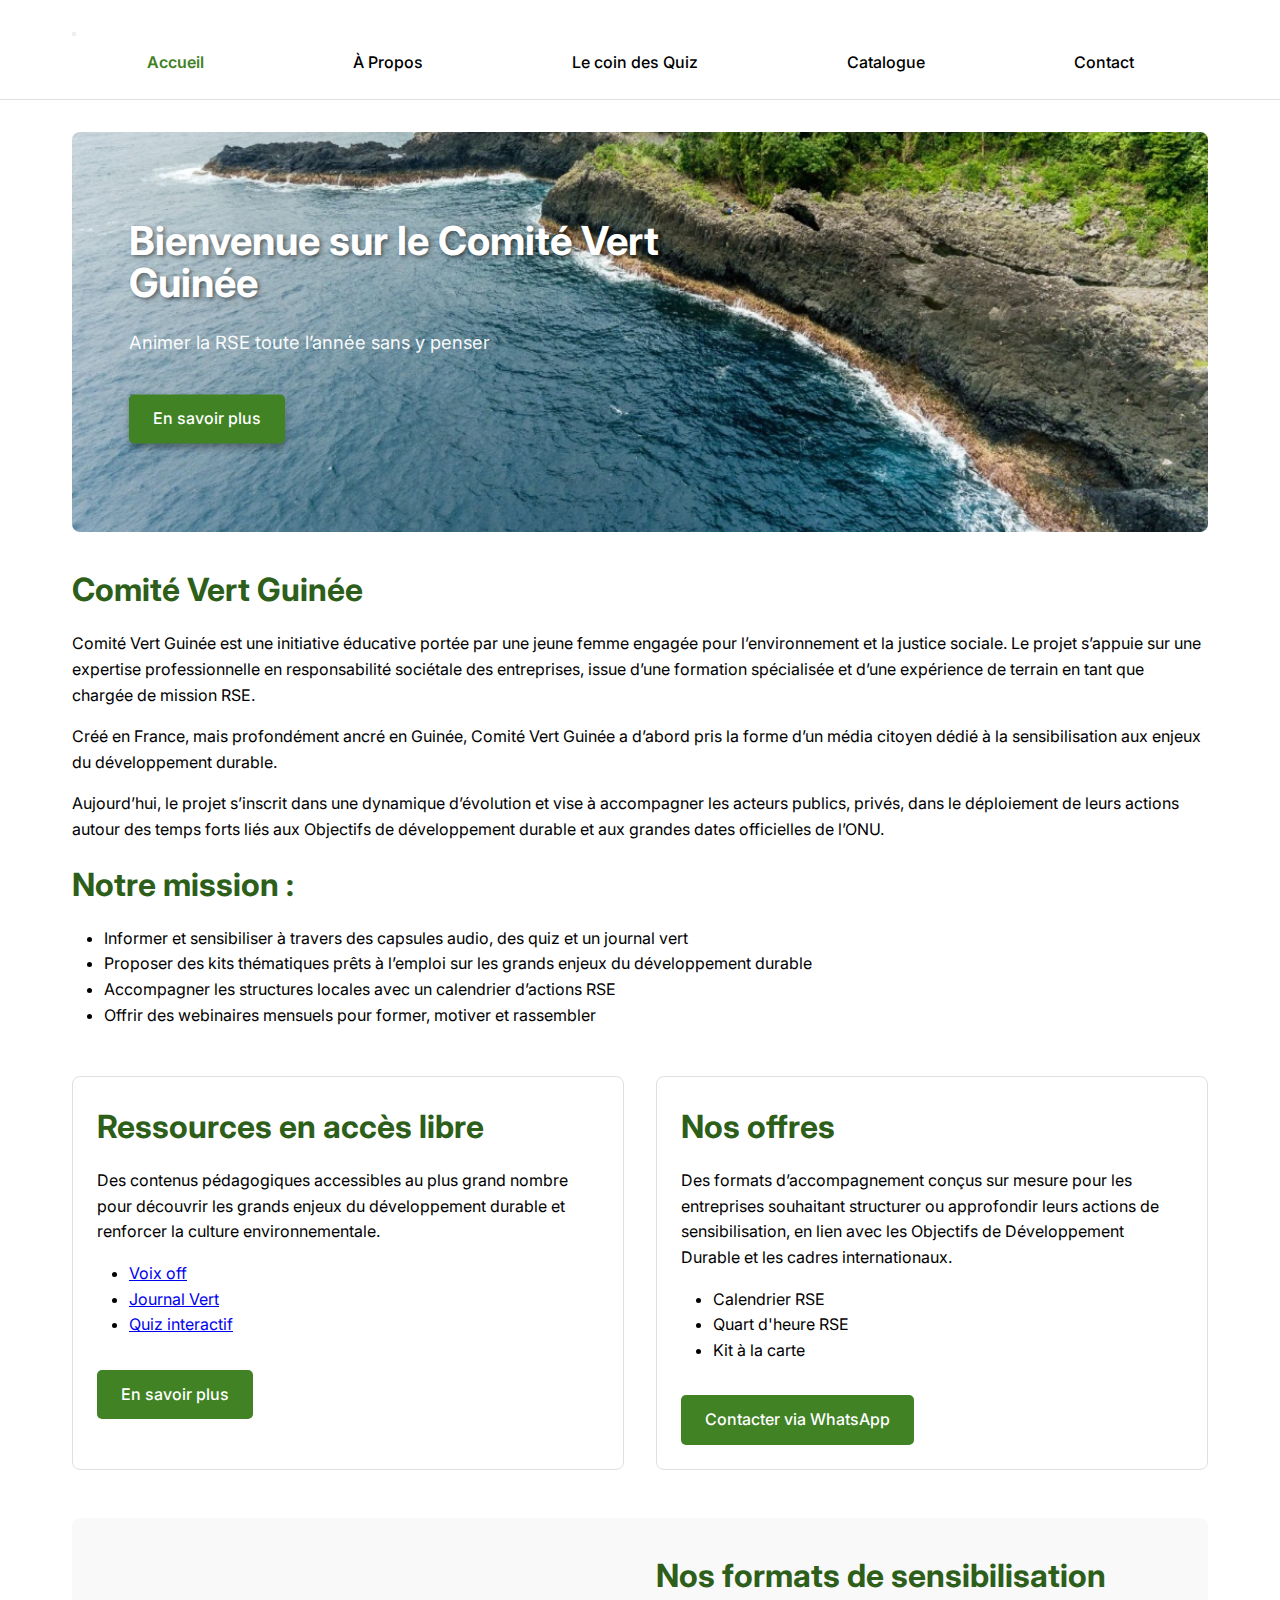
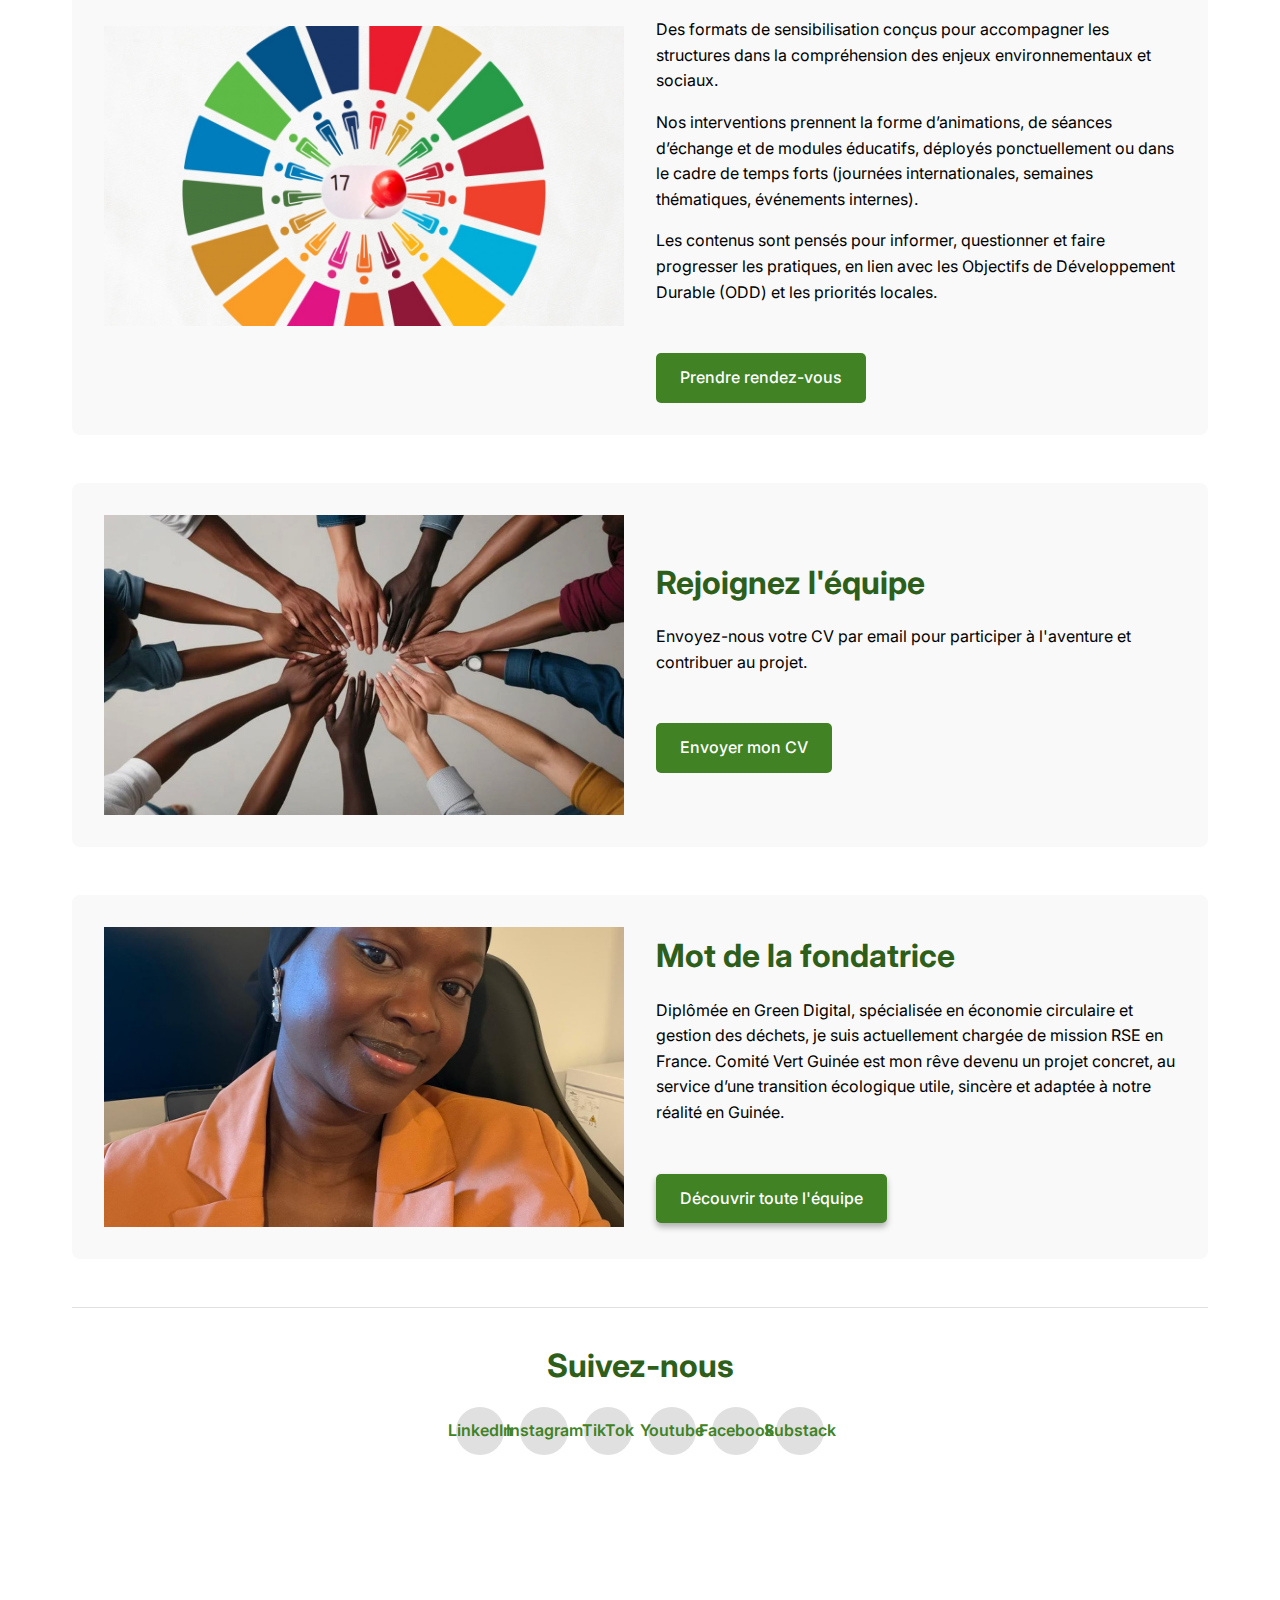
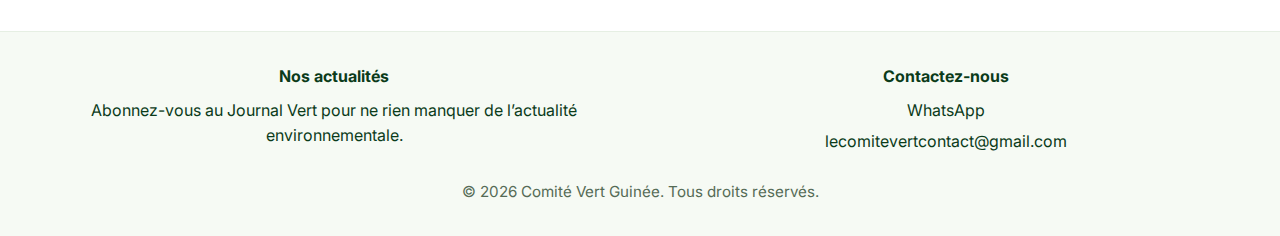
<file: index.html>
<!DOCTYPE html>
<html lang="fr">
<head>
    <meta charset="UTF-8">
    <meta name="viewport" content="width=device-width, initial-scale=1.0">
    <title>Comité Vert Guinée - Accueil</title>
    <link rel="stylesheet" href="css/styles.css">
</head>
<!-- Google tag (gtag.js) -->
<script async src="https://www.googletagmanager.com/gtag/js?id=G-048ZX35MVZ"></script>
<script>
  window.dataLayer = window.dataLayer || [];
  function gtag(){dataLayer.push(arguments);}
  gtag('js', new Date());

  gtag('config', 'G-048ZX35MVZ');
</script>
<body>
    <header>
        <nav>
            <button class="hamburger" id="hamburger">
                <span></span>
                <span></span>
                <span></span>
            </button>
            <ul id="nav-menu">
                <li><a href="index.html" class="active">Accueil</a></li>
                <li><a href="mission.html">À Propos</a></li>
                <li><a href="quiz.html">Le coin des Quiz</a></li>
                <li><a href="agir.html">Catalogue</a></li>
                <li><a href="contact.html">Contact</a></li>
            </ul>
        </nav>
    </header>

    <main>
        <!-- Hero Banner -->
        <div class="hero-banner">
            <img src="images/plagep.jpeg" alt="Hero Banner">
            <div class="hero-content">
                <h1 class="hero-title">Bienvenue sur le Comité Vert Guinée</h1>
                <p class="hero-subtitle">Animer la RSE toute l’année sans y penser</p>
                <a href="mission.html" class="btn hero-btn">En savoir plus</a>
            </div>
        </div>

        <!-- Introduction Section -->
        <section id="intro">
            <h2>Comité Vert Guinée</h2>
            <p>Comité Vert Guinée est une initiative éducative portée par une jeune femme engagée pour l’environnement et la justice sociale. Le projet s’appuie sur une expertise professionnelle en responsabilité sociétale des entreprises, issue d’une formation spécialisée et d’une expérience de terrain en tant que chargée de mission RSE.</p>
            <p>Créé en France, mais profondément ancré en Guinée, Comité Vert Guinée a d’abord pris la forme d’un média citoyen dédié à la sensibilisation aux enjeux du développement durable. </p>
            <p>Aujourd’hui, le projet s’inscrit dans une dynamique d’évolution et vise à accompagner les acteurs publics, privés, dans le déploiement de leurs actions autour des temps forts liés aux Objectifs de développement durable et aux grandes dates officielles de l’ONU.</p>
            <h2>Notre mission :</h2>
            <ul style="margin-left: 2rem; margin-bottom: 1rem;">
                <li>Informer et sensibiliser à travers des capsules audio, des quiz et un journal vert</li>
                <li>Proposer des kits thématiques prêts à l’emploi sur les grands enjeux du développement durable</li>
                <li>Accompagner les structures locales avec un calendrier d’actions RSE</li>
                <li>Offrir des webinaires mensuels pour former, motiver et rassembler</li>
            </ul>
        </section>

        <!-- Access Section -->
        <section>
            <div class="two-column">
                <div class="column">
                    <h2>Ressources en accès libre</h2>
                    <p>Des contenus pédagogiques accessibles au plus grand nombre pour découvrir les grands enjeux du développement durable et renforcer la culture environnementale. </p>
                 <ul style="margin-left: 2rem; margin-bottom: 1rem;">
                <li><a href="https://www.youtube.com/@comitevertguinee" target="_blank" rel="noopener">Voix off</a></li>
                <li><a href="https://substack.com/@comitvertguinee" target="_blank" rel="noopener">Journal Vert</a></li>
                <li><a href="https://linktr.ee/lecomitevertcontact" target="_blank" rel="noopener">Quiz interactif</a></li>
            </ul>

                    <a href="https://wa.me/224629562040" class="btn">En savoir plus</a>
                </div>
                <div class="column">
                    <h2>Nos offres</h2>
                    <p>Des formats d’accompagnement conçus sur mesure pour les entreprises souhaitant structurer ou approfondir leurs actions de sensibilisation, en lien avec les Objectifs de Développement Durable et les cadres internationaux.</p>
                   <ul style="margin-left: 2rem; margin-bottom: 1rem;">
                <li>Calendrier RSE</li>
                <li>Quart d'heure RSE</li>
                <li>Kit à la carte</li>
            </ul>
                    
                    <a href="https://wa.me/224629562040" class="btn" target="_blank">Contacter via WhatsApp</a>
                </div>
            </div>
        </section>

        <!-- Guide Block -->
        <section>
            <div class="guide-block">
                <div class="guide-image">
                    <img src="images/catpageprin.jpeg" alt="Guide">
                </div>
                <div class="guide-content">
                    <h2>Nos formats de sensibilisation</h2>
                    <p>Des formats de sensibilisation conçus pour accompagner les structures dans la compréhension des enjeux environnementaux et sociaux.</p>
                    <p>Nos interventions prennent la forme d’animations, de séances d’échange et de modules éducatifs, déployés ponctuellement ou dans le cadre de temps forts (journées internationales, semaines thématiques, événements internes).</p>
                    <p>Les contenus sont pensés pour informer, questionner et faire progresser les pratiques, en lien avec les Objectifs de Développement Durable (ODD) et les priorités locales.</p>
                    <div class="guide-buttons">
                        <a href="https://wa.me/224629562040" class="btn" target="_blank">Prendre rendez-vous</a>
                    </div>
                </div>
            </div>
        </section>

        <!-- Join Team Section -->
        <section>
            <div class="guide-block">
                <div class="guide-image">
                    <img src="images/CV.jpeg" alt="Rejoindre l'équipe">
                </div>
                <div class="guide-content">
                    <h2>Rejoignez l'équipe</h2>
                    <p>Envoyez-nous votre CV par email pour participer à l'aventure et contribuer au projet.</p>
                    <div class="guide-buttons">
                        <a href="mailto:lecomitevertcontact@gmail.com?subject=Candidature%20Comite%20Vert" class="btn">Envoyer mon CV</a>
                    </div>
                </div>
            </div>
        </section>
<section>
            <div class="guide-block">
                <div class="guide-image">
                    <img src="images/ladydef.jpeg" alt="Fondatrice">
                </div>
                <div class="guide-content">
                    <h2>Mot de la fondatrice</h2>
                    <p>Diplômée en Green Digital, spécialisée en économie circulaire et gestion des déchets, je suis actuellement chargée de mission RSE en France. Comité Vert Guinée est mon rêve devenu un projet concret, au service d’une transition écologique utile, sincère et adaptée à notre réalité en Guinée.</p>
                    <div class="guide-buttons">
                        <a href="mission.html" class="btn hero-btn">Découvrir toute l'équipe</a>
                    </div>
                </div>
            </div>
        </section>
        <!-- Social & Address Block -->
        <section class="social-block">
            <h2>Suivez-nous</h2>
            <div class="social-icons">
                <a href="https://www.linkedin.com/company/comité-vert-guinée/people/" class="social-icon" target="_blank" rel="noopener">LinkedIn</a>
                <a href="https://www.instagram.com/comitevertgn" class="social-icon" target="_blank" rel="noopener">Instagram</a>
                <a href="https://www.tiktok.com/@comitevertguinee" class="social-icon" target="_blank" rel="noopener">TikTok</a>
                <a href="https://www.youtube.com/@comitevertguinee" class="social-icon" target="_blank" rel="noopener">Youtube</a>
                <a href="https://www.facebook.com/people/Comité-Vert-Guinée/61572685080337/" class="social-icon" target="_blank" rel="noopener">Facebook</a>
                <a href="https://substack.com/@comitvertguinee" class="social-icon" target="_blank" rel="noopener">Substack</a>
            </div>
        </section>
    </main>

    <footer class="site-footer">
        <div class="footer-grid">
            <div class="footer-section footer-contact">
                <h4>Nos actualités</h4>
                <a href="https://substack.com/@comitvertguinee" target="_blank" rel="noopener">Abonnez-vous au Journal Vert pour ne rien manquer de l’actualité environnementale.</a>
            </div>
            <div class="footer-section footer-contact">
                <h4>Contactez-nous</h4>
                <a href="https://wa.me/224629562040" target="_blank" rel="noopener">WhatsApp</a>
                <a href="mailto:lecomitevertcontact@gmail.com">lecomitevertcontact@gmail.com</a>
            </div>
        </div>
        <div class="footer-bottom">&copy; 2026 Comité Vert Guinée. Tous droits réservés.</div>
    </footer>

    <script>
        const hamburger = document.getElementById('hamburger');
        const navMenu = document.getElementById('nav-menu');

        hamburger.addEventListener('click', function() {
            navMenu.classList.toggle('active');
        });

        // Close menu when a link is clicked
        navMenu.querySelectorAll('a').forEach(link => {
            link.addEventListener('click', function() {
                navMenu.classList.remove('active');
            });
        });
    </script>
</body>
</html>
</file>
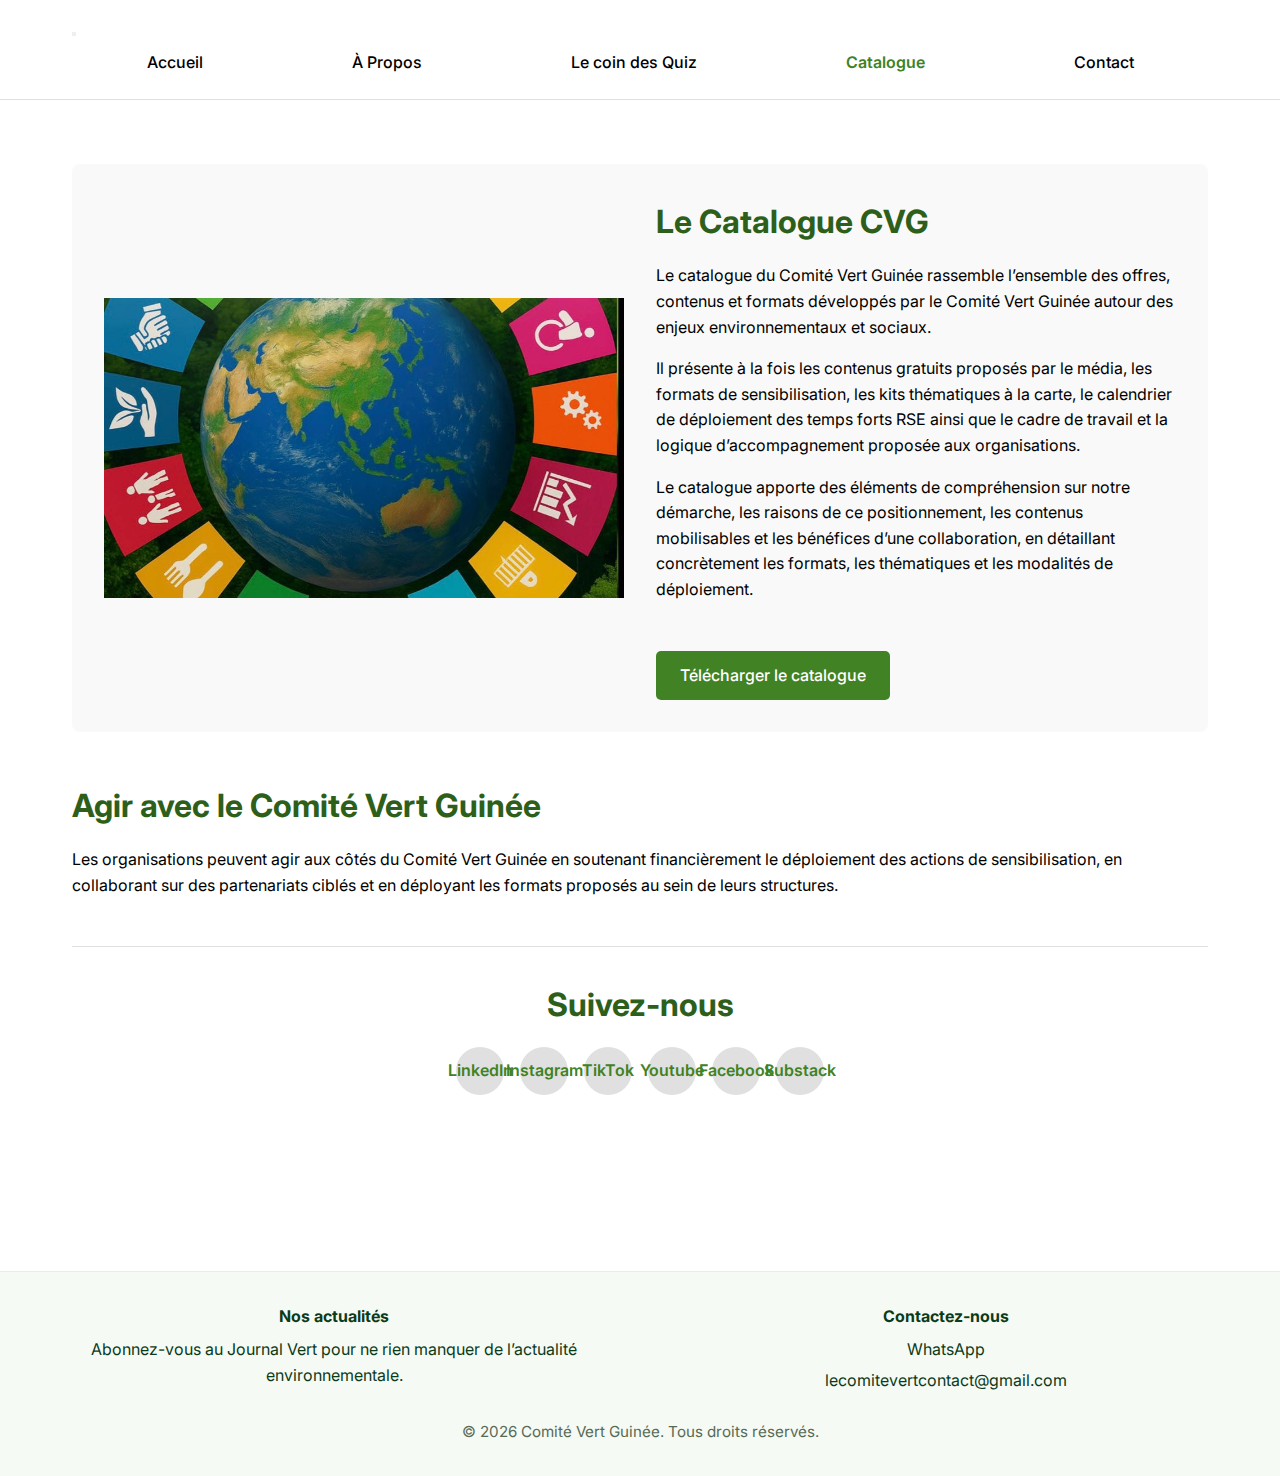
<file: agir.html>
<!DOCTYPE html>
<html lang="fr">
<head>
    <meta charset="UTF-8">
    <meta name="viewport" content="width=device-width, initial-scale=1.0">
    <title>Agir avec nous</title>
    <link rel="stylesheet" href="css/styles.css">
</head>
<!-- Google tag (gtag.js) -->
<script async src="https://www.googletagmanager.com/gtag/js?id=G-048ZX35MVZ"></script>
<script>
  window.dataLayer = window.dataLayer || [];
  function gtag(){dataLayer.push(arguments);}
  gtag('js', new Date());

  gtag('config', 'G-048ZX35MVZ');
</script>
<body>
    <header>
        <nav>
            <button class="hamburger" id="hamburger">
                <span></span>
                <span></span>
                <span></span>
            </button>
            <ul id="nav-menu">
                <li><a href="index.html">Accueil</a></li>
                <li><a href="mission.html">À Propos</a></li>
                <li><a href="quiz.html">Le coin des Quiz</a></li>
                <li><a href="agir.html" class="active">Catalogue</a></li>
                <li><a href="contact.html">Contact</a></li>
            </ul>
        </nav>
    </header>

    <main>
        <!-- Action Section -->
        <section>
            <div class="guide-block">
                <div class="guide-image">
                    <img src="images/cat.jpeg" alt="Agir avec nous">
                </div>
                <div class="guide-content">
                    <h2>Le Catalogue CVG</h2>
                    <p>Le catalogue du Comité Vert Guinée rassemble l’ensemble des offres, contenus et formats développés par le Comité Vert Guinée autour des enjeux environnementaux et sociaux.</p>
                    <p>Il présente à la fois les contenus gratuits proposés par le média, les formats de sensibilisation, les kits thématiques à la carte, le calendrier de déploiement des temps forts RSE ainsi que le cadre de travail et la logique d’accompagnement proposée aux organisations.</p>
                    <p>Le catalogue apporte des éléments de compréhension sur notre démarche, les raisons de ce positionnement, les contenus mobilisables et les bénéfices d’une collaboration, en détaillant concrètement les formats, les thématiques et les modalités de déploiement.</p>
                    <div class="guide-buttons">
                        <a href="https://wa.me/224629562040" class="btn" target="_blank">Télécharger le catalogue</a>
                    </div>
                </div>
            </div>
        </section>
<section>
            <h2>Agir avec le Comité Vert Guinée</h2>
            <p>Les organisations peuvent agir aux côtés du Comité Vert Guinée en soutenant financièrement le déploiement des actions de sensibilisation, en collaborant sur des partenariats ciblés et en déployant les formats proposés au sein de leurs structures.</p>
        </section>
        <!-- Social & Address Block -->
        <section class="social-block">
             <h2>Suivez-nous</h2>
            <div class="social-icons">
                <a href="https://www.linkedin.com/company/comité-vert-guinée/people/" class="social-icon" target="_blank" rel="noopener">LinkedIn</a>
                <a href="https://www.instagram.com/comitevertgn" class="social-icon" target="_blank" rel="noopener">Instagram</a>
                <a href="https://www.tiktok.com/@comitevertguinee" class="social-icon" target="_blank" rel="noopener">TikTok</a>
                <a href="https://www.youtube.com/@comitevertguinee" class="social-icon" target="_blank" rel="noopener">Youtube</a>
                <a href="https://www.facebook.com/people/Comité-Vert-Guinée/61572685080337/" class="social-icon" target="_blank" rel="noopener">Facebook</a>
                <a href="https://substack.com/@comitvertguinee" class="social-icon" target="_blank" rel="noopener">Substack</a>
            </div>
        </section>
    </main>

    <footer class="site-footer">
        <div class="footer-grid">
            <div class="footer-section footer-contact">
                <h4>Nos actualités</h4>
                <a href="https://substack.com/@comitvertguinee" target="_blank" rel="noopener">Abonnez-vous au Journal Vert pour ne rien manquer de l’actualité environnementale.</a>
            </div>
            <div class="footer-section footer-contact">
                <h4>Contactez-nous</h4>
                <a href="https://wa.me/224629562040" target="_blank" rel="noopener">WhatsApp</a>
                <a href="mailto:lecomitevertcontact@gmail.com">lecomitevertcontact@gmail.com</a>
            </div>
        </div>
        <div class="footer-bottom">&copy; 2026 Comité Vert Guinée. Tous droits réservés.</div>
    </footer>

    <script>
        const hamburger = document.getElementById('hamburger');
        const navMenu = document.getElementById('nav-menu');

        hamburger.addEventListener('click', function() {
            navMenu.classList.toggle('active');
        });

        // Close menu when a link is clicked
        navMenu.querySelectorAll('a').forEach(link => {
            link.addEventListener('click', function() {
                navMenu.classList.remove('active');
            });
        });
    </script>
</body>
</html>
</file>
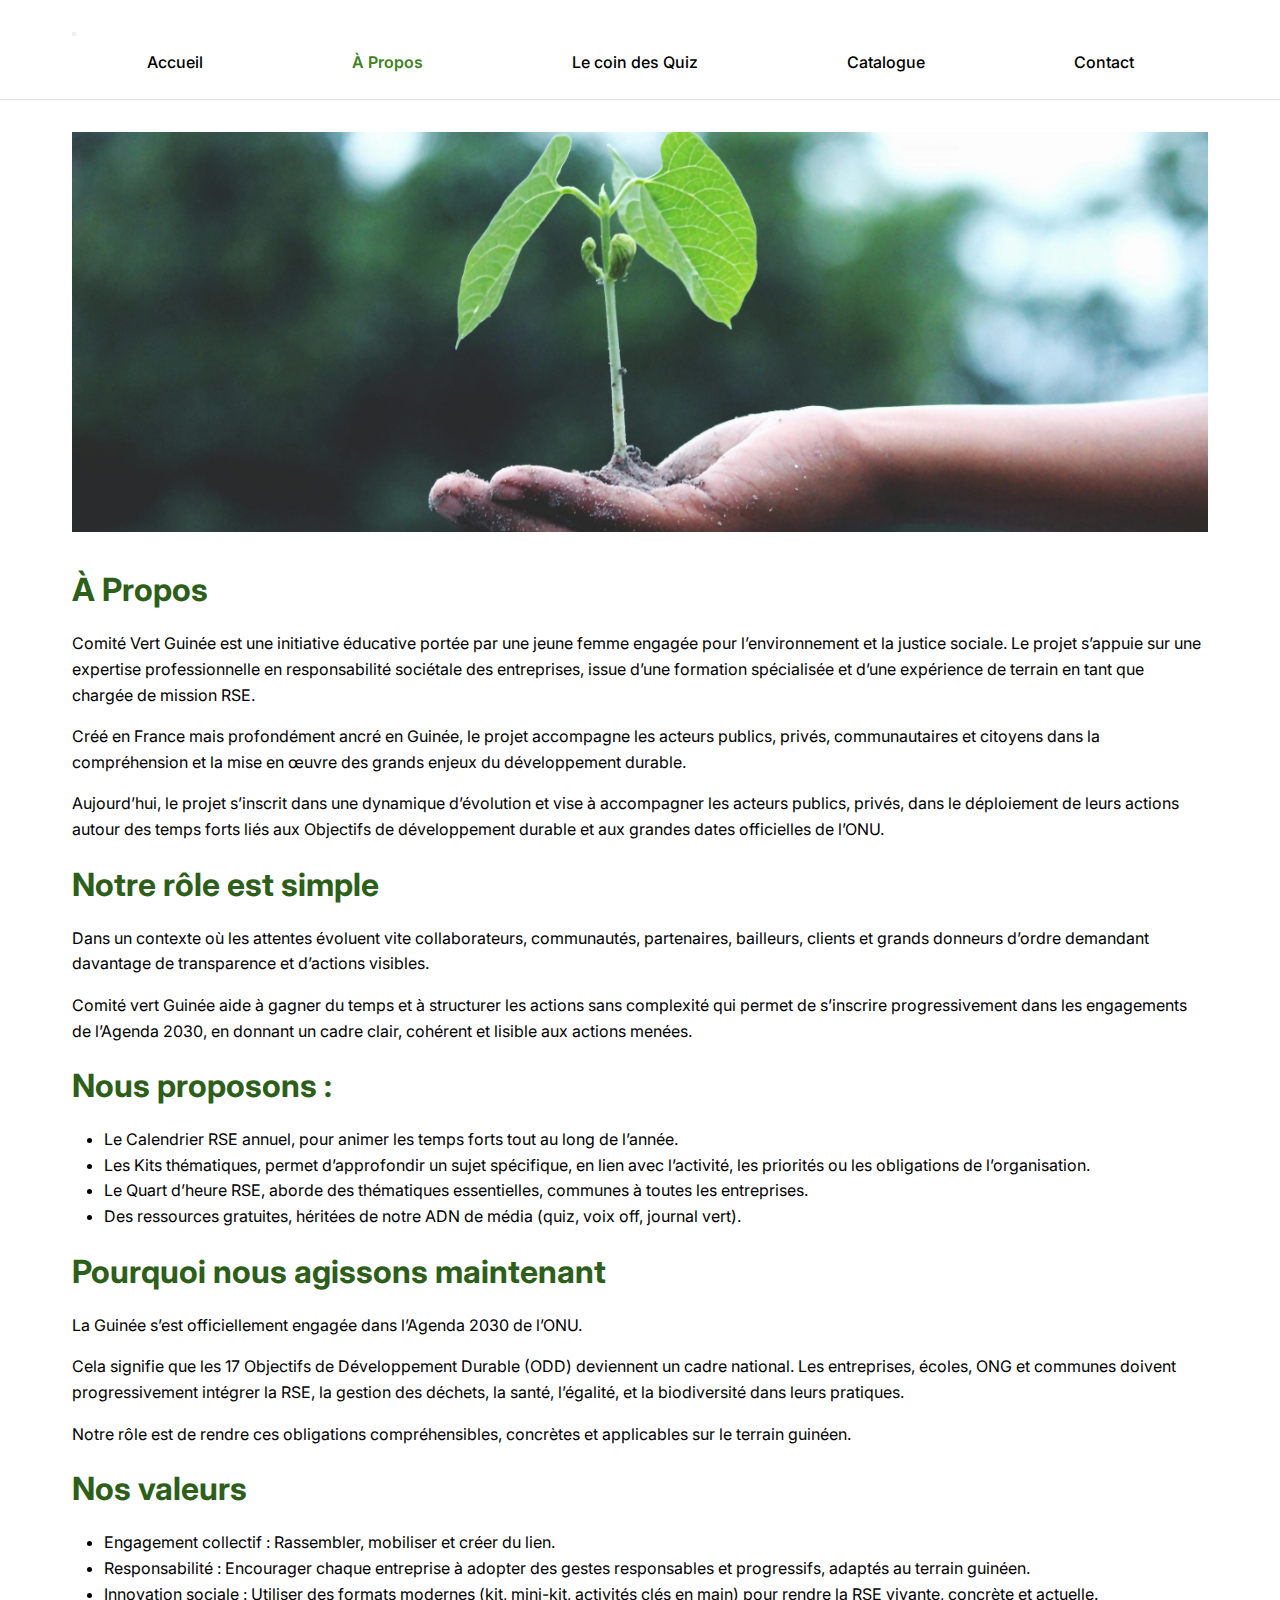
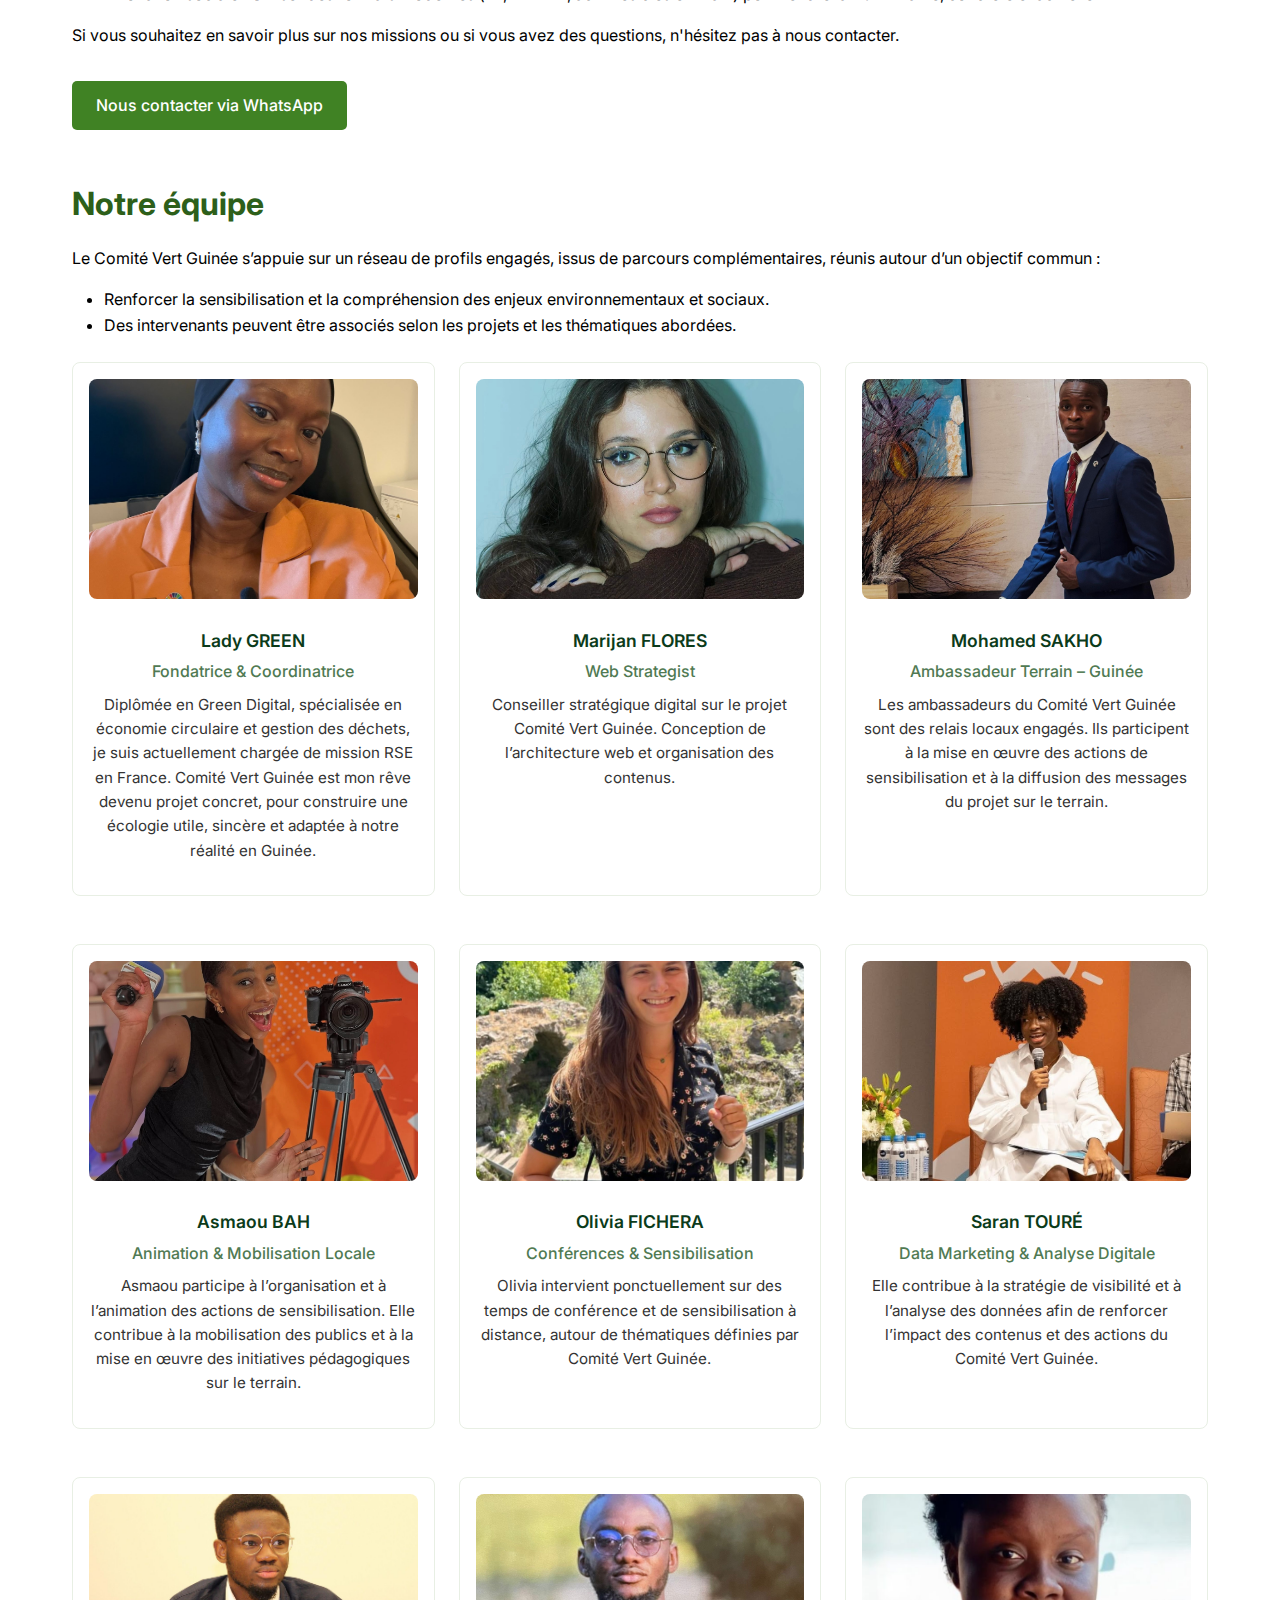
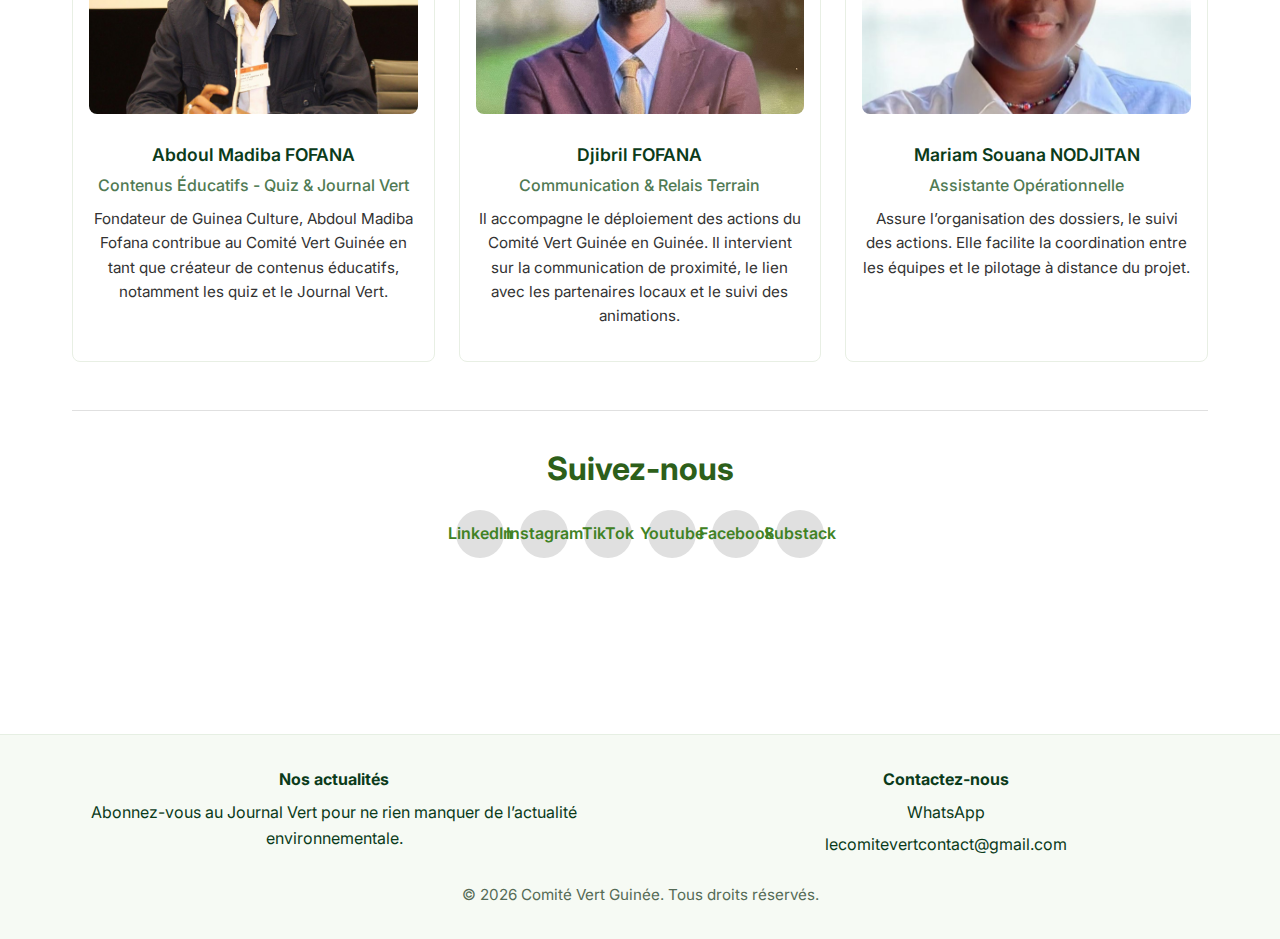
<file: mission.html>
<!DOCTYPE html>
<html lang="fr">
<head>
    <meta charset="UTF-8">
    <meta name="viewport" content="width=device-width, initial-scale=1.0">
    <title>Qui sommes nous ? - LADY Project</title>
    <link rel="stylesheet" href="css/styles.css">
</head>
<body>
    <header>
        <nav>
            <button class="hamburger" id="hamburger">
                <span></span>
                <span></span>
                <span></span>
            </button>
            <ul id="nav-menu">
                <li><a href="index.html">Accueil</a></li>
                <li><a href="mission.html" class="active">À Propos</a></li>
                <li><a href="quiz.html">Le coin des Quiz</a></li>
                <li><a href="agir.html">Catalogue</a></li>
                <li><a href="contact.html">Contact</a></li>
            </ul>
        </nav>
    </header>

    <main>
        <!-- Mission Image -->
        <div class="image-placeholder">
            <img src="images/handplant.jpg" alt="Nos missions">
        </div>

        <!-- Mission Content -->
        <section>
            <h2>À Propos</h2>
            <p>Comité Vert Guinée est une initiative éducative portée par une jeune femme engagée pour l’environnement et la justice sociale. Le projet s’appuie sur une expertise professionnelle en responsabilité sociétale des entreprises, issue d’une formation spécialisée et d’une expérience de terrain en tant que chargée de mission RSE.</p>
            <p>Créé en France mais profondément ancré en Guinée, le projet accompagne les acteurs publics, privés, communautaires et citoyens dans la compréhension et la mise en œuvre des grands enjeux du développement durable.</p>
            <p>Aujourd’hui, le projet s’inscrit dans une dynamique d’évolution et vise à accompagner les acteurs publics, privés, dans le déploiement de leurs actions autour des temps forts liés aux Objectifs de développement durable et aux grandes dates officielles de l’ONU.</p>

            <h2>Notre rôle est simple</h2>
                <p>Dans un contexte où les attentes évoluent vite collaborateurs, communautés, partenaires, bailleurs, clients et grands donneurs d’ordre demandant davantage de transparence et d’actions visibles. </p>
                <p>Comité vert Guinée aide  à gagner du temps et à structurer les actions sans complexité qui permet de s’inscrire progressivement dans les engagements de l’Agenda 2030, en donnant un cadre clair, cohérent et lisible aux actions menées. </p>

            <h2>Nous proposons :</h2>
            <ul style="margin-left: 2rem; margin-bottom: 1rem;">
                <li>Le Calendrier RSE annuel, pour animer les temps forts tout au long de l’année.</li>
                <li>Les Kits thématiques, permet d’approfondir un sujet spécifique, en lien avec l’activité, les priorités ou les obligations de l’organisation.</li>
                <li>Le Quart d’heure RSE, aborde des thématiques essentielles, communes à toutes les entreprises.</li>
                <li>Des ressources gratuites, héritées de notre ADN de média (quiz, voix off, journal vert).</li>
            </ul>

            <h2>Pourquoi nous agissons maintenant</h2>
            <p>La Guinée s’est officiellement engagée dans l’Agenda 2030 de l’ONU. </p>
            <p>Cela signifie que les 17 Objectifs de Développement Durable (ODD) deviennent un cadre national. Les entreprises, écoles, ONG et communes doivent progressivement intégrer la RSE, la gestion des déchets, la santé, l’égalité, et la biodiversité dans leurs pratiques.</p>
            <p>Notre rôle est de rendre ces obligations compréhensibles, concrètes et applicables sur le terrain guinéen.</p>

            <h2>Nos valeurs</h2>
            <ul style="margin-left: 2rem; margin-bottom: 1rem;">
                <li>Engagement collectif : Rassembler, mobiliser et créer du lien.</li>
                <li>Responsabilité : Encourager chaque entreprise à adopter des gestes responsables et progressifs, adaptés au terrain guinéen.</li>
                <li>Innovation sociale : Utiliser des formats modernes (kit, mini-kit, activités clés en main) pour rendre la RSE vivante, concrète et actuelle.</li>
            </ul>

            <p>Si vous souhaitez en savoir plus sur nos missions ou si vous avez des questions, n'hésitez pas à nous contacter.</p>
            <a href="https://wa.me/224629562040" class="btn" target="_blank">Nous contacter via WhatsApp</a>
        </section>

        <!-- Notre équipe -->
        <section id="notre-equipe">
            <h2>Notre équipe</h2>
            <p>Le Comité Vert Guinée s’appuie sur un réseau de profils engagés, issus de parcours complémentaires, réunis autour d’un objectif commun :</p>
            <ul style="margin-left: 2rem; margin-bottom: 1rem;">
            <li>Renforcer la sensibilisation et la compréhension des enjeux environnementaux et sociaux.</li>
            <li>Des intervenants peuvent être associés selon les projets et les thématiques abordées.</li>
            </ul>
            <div class="team-grid">
                <div class="team-member">
                    <img src="images/Ladyok.jpeg" alt="Photo membre 1">
                    <h3><a class="name-link" href="https://www.linkedin.com/in/lady-s-524591279/" target="_blank" rel="noopener">Lady GREEN</a></h3>
                    <p class="role">Fondatrice & Coordinatrice</p>
                    <p class="desc">Diplômée en Green Digital, spécialisée en économie circulaire et gestion des déchets, je suis actuellement chargée de mission RSE en France. Comité Vert Guinée est mon rêve devenu projet concret, pour construire une écologie utile, sincère et adaptée à notre réalité en Guinée.</p>
                </div>
                <div class="team-member">
                    <img src="images/marijan.jpeg" alt="Photo membre 2">
                    <h3><a class="name-link" href="https://www.linkedin.com/in/marijan-flores/" target="_blank" rel="noopener">Marijan FLORES</a></h3>
                    <p class="role">Web Strategist</p>
                    <p class="desc">Conseiller stratégique digital sur le projet Comité Vert Guinée. Conception de l’architecture web et organisation des contenus.</p>
                </div>
                <div class="team-member">
                    <img src="images/Mohamed.jpeg" alt="Photo membre 3">
                    <h3><a class="name-link" href="https://www.linkedin.com/in/mohamed-sakho-03774b345/" target="_blank" rel="noopener">Mohamed SAKHO</a></h3>
                    <p class="role">Ambassadeur Terrain – Guinée</p>
                    <p class="desc"> Les ambassadeurs du Comité Vert Guinée sont des relais locaux engagés. Ils participent à la mise en œuvre des actions de sensibilisation et à la diffusion des messages du projet sur le terrain.</p>
                </div>
            </div>
        </section>
<section id="notre-equipe">
            <div class="team-grid">
                <div class="team-member">
                    <img src="images/asmaou.jpeg" alt="Photo membre 1">
                    <h3><a class="name-link" href="https://www.linkedin.com/in/asmaou-bah-57b269261/" target="_blank" rel="noopener">Asmaou BAH</a></h3>
                    <p class="role">Animation & Mobilisation Locale</p>
                    <p class="desc">Asmaou participe à l’organisation et à l’animation des actions de sensibilisation. Elle contribue à la mobilisation des publics et à la mise en œuvre des initiatives pédagogiques sur le terrain.</p>
                </div>
                <div class="team-member">
                    <img src="images/olivia.jpeg" alt="Photo membre 2">
                    <h3><a class="name-link" href="https://www.linkedin.com/in/olivia-fichera-5aa493151/" target="_blank" rel="noopener">Olivia FICHERA</a></h3>
                    <p class="role">Conférences & Sensibilisation</p>
                    <p class="desc">Olivia intervient ponctuellement sur des temps de conférence et de sensibilisation à distance, autour de thématiques définies par Comité Vert Guinée.</p>
                </div>
                <div class="team-member">
                    <img src="images/saran.jpeg" alt="Photo membre 3">
                    <h3><a class="name-link" href="https://www.linkedin.com/in/saran-touré/" target="_blank" rel="noopener">Saran TOURÉ</a></h3>
                    <p class="role">Data Marketing & Analyse Digitale</p>
                    <p class="desc">Elle contribue à la stratégie de visibilité et à l’analyse des données afin de renforcer l’impact des contenus et des actions du Comité Vert Guinée.</p>
                </div>
            </div>
        </section>
        <section id="notre-equipe">
            <div class="team-grid">
                <div class="team-member">
                    <img src="images/madiba.png" alt="Photo membre 1">
                    <h3><a class="name-link" href="https://www.linkedin.com/in/abdoul-madiba-fofana/" target="_blank" rel="noopener">Abdoul Madiba FOFANA</a></h3>
                    <p class="role">Contenus Éducatifs - Quiz & Journal Vert</p>
                    <p class="desc">Fondateur de Guinea Culture, Abdoul Madiba Fofana contribue au Comité Vert Guinée en tant que créateur de contenus éducatifs, notamment les quiz et le Journal Vert.</p>
                </div>
                <div class="team-member">
                    <img src="images/DJIBRILOK.jpeg" alt="Photo membre 2">
                    <h3><a class="name-link" href="https://www.linkedin.com/in/djibril-fofana-19202b2b9/" target="_blank" rel="noopener">Djibril FOFANA</a></h3>
                    <p class="role">Communication & Relais Terrain</p>
                    <p class="desc">Il accompagne le déploiement des actions du Comité Vert Guinée en Guinée. Il intervient sur la communication de proximité, le lien avec les partenaires locaux et le suivi des animations.</p>
                </div>
                <div class="team-member">
                    <img src="images/NODJITAN.jpeg" alt="Photo membre 3">
                    <h3><a class="name-link" href="https://www.linkedin.com/in/mariam-souana/" target="_blank" rel="noopener">Mariam Souana NODJITAN</a></h3>
                    <p class="role">Assistante Opérationnelle</p>
                    <p class="desc">Assure l’organisation des dossiers, le suivi des actions. Elle facilite la coordination entre les équipes et le pilotage à distance du projet.</p>
                </div>
            </div>
        </section>
        <!-- Social & Address Block -->
        <section class="social-block">
             <h2>Suivez-nous</h2>
            <div class="social-icons">
                <a href="https://www.linkedin.com/company/comité-vert-guinée/people/" class="social-icon" target="_blank" rel="noopener">LinkedIn</a>
                <a href="https://www.instagram.com/comitevertgn" class="social-icon" target="_blank" rel="noopener">Instagram</a>
                <a href="https://www.tiktok.com/@comitevertguinee" class="social-icon" target="_blank" rel="noopener">TikTok</a>
                <a href="https://www.youtube.com/@comitevertguinee" class="social-icon" target="_blank" rel="noopener">Youtube</a>
                <a href="https://www.facebook.com/people/Comité-Vert-Guinée/61572685080337/" class="social-icon" target="_blank" rel="noopener">Facebook</a>
                <a href="https://substack.com/@comitvertguinee" class="social-icon" target="_blank" rel="noopener">Substack</a>
            </div>
        </section>
    </main>

    <footer class="site-footer">
        <div class="footer-grid">
            <div class="footer-section footer-contact">
                <h4>Nos actualités</h4>
                <a href="https://substack.com/@comitvertguinee" target="_blank" rel="noopener">Abonnez-vous au Journal Vert pour ne rien manquer de l’actualité environnementale.</a>
            </div>
            <div class="footer-section footer-contact">
                <h4>Contactez-nous</h4>
                <a href="https://wa.me/224629562040" target="_blank" rel="noopener">WhatsApp</a>
                <a href="mailto:lecomitevertcontact@gmail.com">lecomitevertcontact@gmail.com</a>
            </div>
        </div>
        <div class="footer-bottom">&copy; 2026 Comité Vert Guinée. Tous droits réservés.</div>
    </footer>

    <script>
        const hamburger = document.getElementById('hamburger');
        const navMenu = document.getElementById('nav-menu');

        hamburger.addEventListener('click', function() {
            navMenu.classList.toggle('active');
        });

        // Close menu when a link is clicked
        navMenu.querySelectorAll('a').forEach(link => {
            link.addEventListener('click', function() {
                navMenu.classList.remove('active');
            });
        });
    </script>
</body>
</html>
</file>
<file: css/styles.css>
/* Global Styles */
@import url('https://fonts.googleapis.com/css2?family=Inter:wght@400;500;600;700&display=swap');

* {
    margin: 0;
    padding: 0;
    box-sizing: border-box;
}

body {
    font-family: 'Inter', -apple-system, BlinkMacSystemFont, 'Segoe UI', Roboto, 'Helvetica Neue', Arial, sans-serif;
    background-color: #ffffff;
    color: #000000;
    line-height: 1.6;
}

/* Header Styles */
header {
    background-color: #ffffff;
    padding: 1rem 0;
    border-bottom: 1px solid #e0e0e0;
    position: sticky;
    top: 0;
    z-index: 100;
}

nav {
    max-width: 1200px;
    margin: 0 auto;
    padding: 0 2rem;
}

nav ul {
    list-style: none;
    display: flex;
    justify-content: space-around;
    align-items: center;
    flex-wrap: wrap;
}

nav ul li {
    margin: 0.5rem;
}

nav ul li a {
    color: #000000;
    text-decoration: none;
    font-weight: 500;
    padding: 0.5rem 1rem;
    transition: color 0.3s ease;
}

nav ul li a:hover {
    color: #408224;
}

nav ul li a.active {
    color: #408224;
    font-weight: 600;
}

/* Header control - language selector removed (site en Français uniquement) */

/* Team Grid */
.team-grid {
    display: grid;
    grid-template-columns: repeat(3, 1fr);
    gap: 1.5rem;
    margin-top: 1.5rem;
}

.team-member {
    background: #fff;
    border: 1px solid #e8efe4;
    padding: 1rem;
    border-radius: 8px;
    text-align: center;
}

.team-member img {
    width: 100%;
    height: 220px;
    object-fit: cover;
    border-radius: 8px;
    margin-bottom: 0.75rem;
}

.team-member h3 {
    margin: 0.5rem 0 0.25rem 0;
    font-size: 1.1rem;
    color: #0b3b1a;
}

.team-member a.name-link {
    color: #0b3b1a;
    text-decoration: none;
    font-weight: 600;
}

.team-member p.role {
    color: #507a53;
    font-weight: 500;
    margin-bottom: 0.5rem;
}

.team-member p.desc {
    font-size: 0.95rem;
    color: #333;
}

/* Hero banner with nature background */
.hero-banner {
    width: 100%;
    max-width: 1200px;
    margin: 0 auto 2rem;
    height: 460px;
    position: relative;
    display: flex;
    align-items: center;
    justify-content: flex-start;
    overflow: hidden;
    border-radius: 8px;
    background-position: center;
    background-size: cover;
    background-repeat: no-repeat;
    background-image: linear-gradient(rgba(10,30,12,0.45), rgba(10,30,12,0.25)), url('../images/Header.jpg');
}

.hero-content {
    position: relative;
    left: 4%;
    z-index: 10;
    width: 90%;
    max-width: 600px;
    color: #ffffff;
}

.hero-title {
    font-size: 2.35rem;
    margin-bottom: 0.5rem;
    line-height: 1.05;
}

.hero-subtitle {
    font-size: 1.15rem;
    margin-bottom: 1.25rem;
    opacity: 0.95;
}

/* Footer */
footer.site-footer {
    background: #f6faf4;
    border-top: 1px solid #e6efe3;
    padding: 2rem 1rem;
}

.hero-subtitle {
    color: #ffffff;
}

.footer-grid {
    max-width: 1200px;
    margin: 0 auto;
    display: grid;
    grid-template-columns: 1fr 1fr;
    gap: 1.5rem;
}

.footer-section h4 {
    color: #0b3b1a;
    margin-bottom: 0.5rem;
}

.social-list {
    display: flex;
    gap: 0.5rem;
    align-items: center;
}

.social-list a {
    display: inline-flex;
    align-items: center;
    justify-content: center;
    width: 40px;
    height: 40px;
    border-radius: 50%;
    background: #ffffff;
    border: 1px solid #e0e0e0;
    color: #0b3b1a;
    text-decoration: none;
    font-weight: 700;
}

.footer-contact a {
    display: block;
    color: #0b3b1a;
    text-decoration: none;
    margin-bottom: 0.35rem;
}

.footer-bottom {
    text-align: center;
    margin-top: 1.25rem;
    color: #556b56;
    font-size: 0.95rem;
}

/* Responsive */
@media (max-width: 900px) {
    .team-grid { grid-template-columns: repeat(2, 1fr); }
    .footer-grid { grid-template-columns: 1fr 1fr; }
}

@media (max-width: 600px) {
    .hero-banner { height: 360px; }
    .team-grid { grid-template-columns: 1fr; }
    nav ul { justify-content: space-between; padding: 0 1rem; }
    .footer-grid { grid-template-columns: 1fr; }
}

/* Main Content */
main {
    max-width: 1200px;
    margin: 0 auto;
    padding: 2rem;
}

/* Hero Banner */
.hero-banner {
    width: 100%;
    max-width: 1200px;
    margin: 0 auto 2rem;
    height: 400px;
    background-color: #f0f0f0;
    position: relative;
    display: flex;
    align-items: center;
    justify-content: center;
    overflow: hidden;
    border-radius: 8px;
}

.hero-banner img {
    width: 100%;
    height: 100%;
    object-fit: cover;
}

.hero-content {
    position: absolute;
    top: 50%;
    left: 5%;
    transform: translateY(-50%);
    text-align: left;
    z-index: 10;
    width: 90%;
    max-width: 600px;
}

.hero-title {
    color: #ffffff;
    font-size: 2.5rem;
    margin-bottom: 1.5rem;
    text-shadow: 2px 2px 4px rgba(0, 0, 0, 0.5);
}

.hero-btn {
    background-color: #408224;
    color: #ffffff;
    padding: 1rem 2rem;
    font-size: 1.1rem;
    text-shadow: none;
    box-shadow: 0 4px 6px rgba(0, 0, 0, 0.3);
}

.hero-btn:hover {
    background-color: #2d5f1a;
    box-shadow: 0 6px 8px rgba(0, 0, 0, 0.4);
}

/* Section Styles */
section {
    margin-bottom: 3rem;
}

h1 {
    font-size: 2.5rem;
    margin-bottom: 1rem;
    color: #000000;
}

h2 {
    font-size: 2rem;
    margin-bottom: 1rem;
    color: #2d5f1a;
}

h3 {
    font-size: 1.5rem;
    margin-bottom: 0.75rem;
    color: #2d5f1a;
}

p {
    margin-bottom: 1rem;
    color: #000000;
}

/* Two Column Layout */
.two-column {
    display: grid;
    grid-template-columns: 1fr 1fr;
    gap: 2rem;
    margin: 2rem 0;
}

.column {
    padding: 1.5rem;
    border: 1px solid #e0e0e0;
    border-radius: 8px;
}

/* Button Styles */
.btn {
    display: inline-block;
    padding: 0.75rem 1.5rem;
    background-color: #408224;
    color: #ffffff;
    text-decoration: none;
    border-radius: 5px;
    font-weight: 500;
    transition: background-color 0.3s ease;
    border: none;
    cursor: pointer;
    font-size: 1rem;
    margin-top: 1rem;
}

.btn:hover {
    background-color: #2d5f1a;
}

.btn-secondary {
    background-color: #408224;
    color: #ffffff;
}

/* Guide Block */
.guide-block {
    display: grid;
    grid-template-columns: 1fr 1fr;
    gap: 2rem;
    align-items: center;
    margin: 2rem 0;
    padding: 2rem;
    background-color: #f9f9f9;
    border-radius: 8px;
}

.guide-image {
    width: 100%;
    height: 300px;
    background-color: #e0e0e0;
    display: flex;
    align-items: center;
    justify-content: center;
    overflow: hidden;
}

.guide-image img {
    width: 100%;
    height: 100%;
    object-fit: cover;
}

.guide-content {
    display: flex;
    flex-direction: column;
}

.guide-buttons {
    display: flex;
    gap: 1rem;
    margin-top: 1rem;
    flex-wrap: wrap;
}

/* Image Placeholder */
.image-placeholder {
    width: 100%;
    height: 400px;
    background-color: #e0e0e0;
    display: flex;
    align-items: center;
    justify-content: center;
    margin-bottom: 2rem;
    border-radius: 8px;
}

.image-placeholder img {
    width: 100%;
    height: 100%;
    object-fit: cover;
}

/* Contact Form */
.contact-form {
    max-width: 600px;
    margin: 0 auto;
}

.form-group {
    margin-bottom: 1.5rem;
}

.form-group label {
    display: block;
    margin-bottom: 0.5rem;
    font-weight: 500;
    color: #000000;
}

.form-group input,
.form-group textarea {
    width: 100%;
    padding: 0.75rem;
    border: 1px solid #e0e0e0;
    border-radius: 5px;
    font-size: 1rem;
    font-family: inherit;
}

.form-group textarea {
    min-height: 150px;
    resize: vertical;
}

.contact-info {
    margin-top: 2rem;
    text-align: center;
}

.contact-info a {
    color: #408224;
    text-decoration: none;
}

.contact-info a:hover {
    text-decoration: underline;
}

.contact-info a.btn {
    color: #ffffff;
}

.contact-info a.btn:hover {
    color: #ffffff;
    text-decoration: none;
}

/* Social Block */
.social-block {
    margin-top: 3rem;
    padding: 2rem;
    border-top: 1px solid #e0e0e0;
    text-align: center;
}

.social-icons {
    display: flex;
    justify-content: center;
    gap: 1rem;
    margin: 1rem 0;
}

.social-icon {
    width: 48px;
    height: 48px;
    background-color: #e0e0e0;
    border-radius: 50%;
    display: inline-flex;
    align-items: center;
    justify-content: center;
    font-weight: 600;
    color: #408224;
    text-decoration: none;
}

.project-address a {
    color: #408224;
    text-decoration: none;
    font-weight: 600;
}

.project-address a:hover {
    text-decoration: underline;
}
.map-placeholder {
    width: 100%;
    height: 300px;
    background-color: #e0e0e0;
    margin-top: 2rem;
    border-radius: 8px;
    display: flex;
    align-items: center;
    justify-content: center;
}

.map-placeholder img {
    width: 100%;
    height: 100%;
    object-fit: cover;
}

/* Footer */
footer {
    background-color: #ffffff;
    padding: 2rem;
    text-align: center;
    border-top: 1px solid #e0e0e0;
    margin-top: 3rem;
}

footer p {
    color: #000000;
    margin: 0.5rem 0;
}

/* Responsive Design */
@media (max-width: 768px) {
    nav ul {
        flex-direction: column;
        gap: 0.5rem;
    }

    nav ul li {
        width: 100%;
        text-align: center;
    }

    .two-column {
        grid-template-columns: 1fr;
    }

    .guide-block {
        grid-template-columns: 1fr;
    }

    .guide-buttons {
        flex-direction: column;
    }

    .guide-buttons .btn {
        width: 100%;
        text-align: center;
    }

    h1 {
        font-size: 2rem;
    }

    h2 {
        font-size: 1.5rem;
    }

    .hero-banner {
        height: 300px;
    }

    .hero-title {
        font-size: 2rem;
    }

    .hero-btn {
        padding: 0.75rem 1.5rem;
        font-size: 1rem;
    }

    main {
        padding: 1rem;
    }
}

@media (max-width: 480px) {
    h1 {
        font-size: 1.75rem;
    }

    .hero-title {
        font-size: 1.5rem;
    }

    h2 {
        font-size: 1.25rem;
    }

    .btn {
        width: 100%;
        text-align: center;
    }
}
</file>
